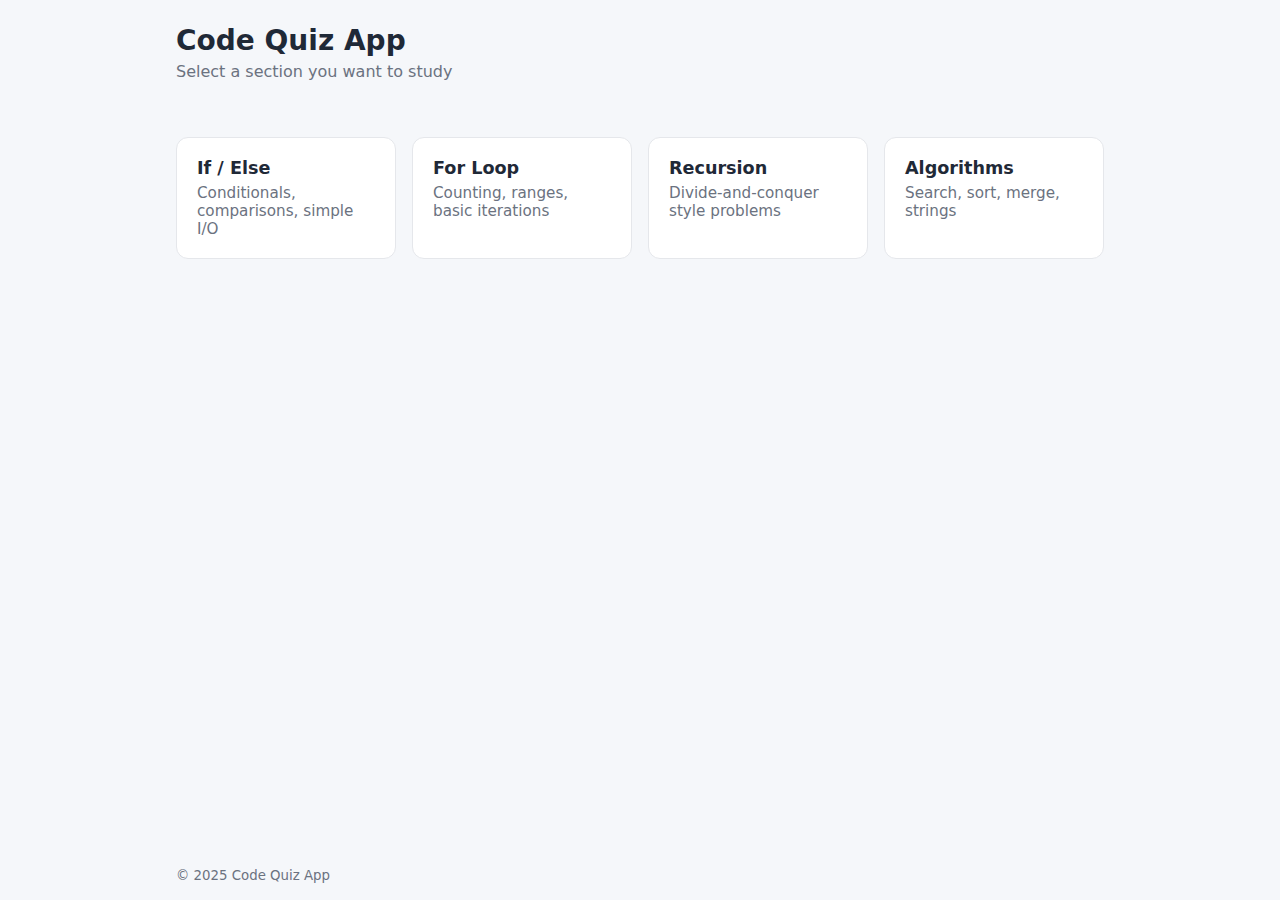
<file: index.html>
<!DOCTYPE html>
<html lang="en">
<head>
  <meta charset="UTF-8" />
  <title>Code Quiz App - Home</title>
  <meta name="viewport" content="width=device-width, initial-scale=1" />
  <link rel="stylesheet" href="style.css" />
</head>
<body class="page page--home">
  <header class="site-header">
    <div class="container">
      <h1 class="site-title">Code Quiz App</h1>
      <p class="site-subtitle">Select a section you want to study</p>
    </div>
  </header>

  <main class="container">
    <section aria-labelledby="sections-heading">
      <h2 id="sections-heading" class="visually-hidden">Sections</h2>
      <div class="section-grid">
        <a class="card" href="quiz.html?section=if_else">
          <h3 class="card__title">If / Else</h3>
          <p class="card__desc">Conditionals, comparisons, simple I/O</p>
        </a>
        <a class="card" href="quiz.html?section=for_loop">
          <h3 class="card__title">For Loop</h3>
          <p class="card__desc">Counting, ranges, basic iterations</p>
        </a>
        <a class="card" href="quiz.html?section=recursion">
          <h3 class="card__title">Recursion</h3>
          <p class="card__desc">Divide-and-conquer style problems</p>
        </a>
        <a class="card" href="quiz.html?section=algorithms">
          <h3 class="card__title">Algorithms</h3>
          <p class="card__desc">Search, sort, merge, strings</p>
        </a>
      </div>
    </section>
  </main>

  <footer class="site-footer">
    <div class="container">
      <small>© 2025 Code Quiz App</small>
    </div>
  </footer>
</body>
</html>
</file>
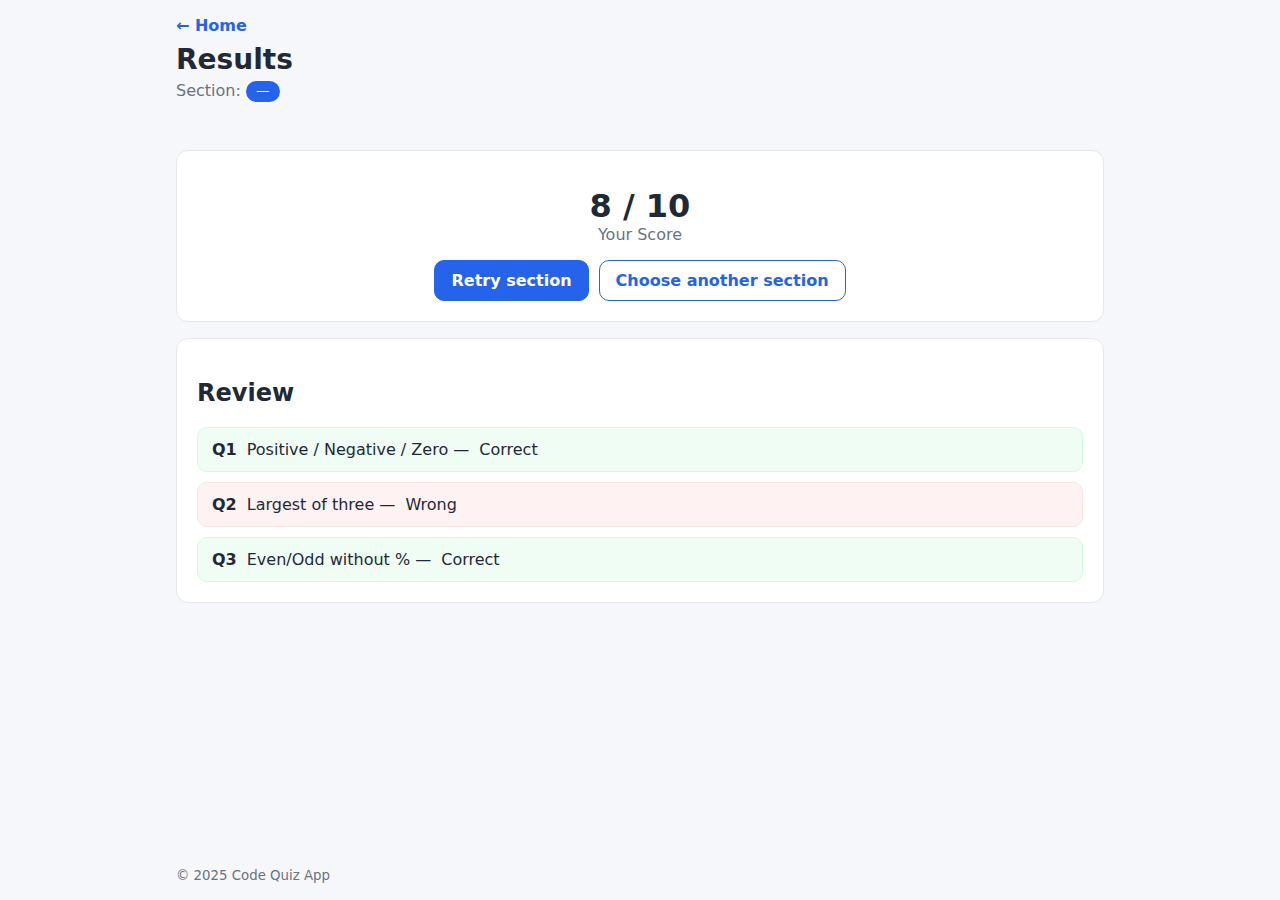
<file: result.html>
<!DOCTYPE html>
<html lang="en">
<head>
  <meta charset="UTF-8" />
  <title>Code Quiz App - Results</title>
  <link rel="stylesheet" href="style.css" />
  <meta name="viewport" content="width=device-width, initial-scale=1" />
</head>
<body class="page page--result">
  <header class="site-header">
    <div class="container">
      <a class="back-link" href="index.html" aria-label="Back to home">← Home</a>
      <h1 class="site-title">Results</h1>
      <p class="site-subtitle">Section: <span class="badge">—</span></p>
    </div>
  </header>

  <main class="container">
    <section class="panel">
      <div class="score">
        <div class="score__number">8 / 10</div>
        <div class="score__label">Your Score</div>
      </div>

      <div class="result-actions">
        <a class="btn" href="quiz.html?section=if_else">Retry section</a>
        <a class="btn btn--ghost" href="index.html">Choose another section</a>
      </div>
    </section>

    <section class="panel">
      <h2>Review</h2>
      <ul class="review-list">
        <li class="review-item review-item--correct">
          <strong>Q1</strong> Positive / Negative / Zero — <span>Correct</span>
        </li>
        <li class="review-item review-item--wrong">
          <strong>Q2</strong> Largest of three — <span>Wrong</span>
        </li>
        <li class="review-item review-item--correct">
          <strong>Q3</strong> Even/Odd without % — <span>Correct</span>
        </li>
        <!-- … add more static items just for layout preview … -->
      </ul>
    </section>
  </main>

  <footer class="site-footer">
    <div class="container">
      <small>© 2025 Code Quiz App</small>
    </div>
  </footer>
</body>
</html>
</file>
<file: style.css>
/* Base theme */
:root{
  --bg: #f5f7fa;
  --card: #ffffff;
  --text: #1f2937;
  --muted: #6b7280;
  --brand: #2563eb;
  --brand-600: #1d4ed8;
  --border: #e5e7eb;
  --ok: #16a34a;
  --bad: #dc2626;
  --soft: #eef2ff;
}

*{ box-sizing: border-box; }
html, body{ height: 100%; }
body{
  margin: 0;
  font-family: system-ui, -apple-system, Segoe UI, Roboto, Helvetica, Arial, "Apple Color Emoji", "Segoe UI Emoji";
  background: var(--bg);
  color: var(--text);
}

/* Layout */
.container{ width: min(100%, 960px); margin: 0 auto; padding: 16px; }
.page{ display: flex; flex-direction: column; min-height: 100vh; }
main.container{ flex: 1 0 auto; }

/* Header / Footer */
.site-title{ margin: 8px 0 4px; font-size: 1.75rem; line-height: 1.2; }
.site-subtitle{ margin: 0; color: var(--muted); }
.back-link{ color: var(--brand); text-decoration: none; font-weight: 600; }
.back-link:hover{ text-decoration: underline; }
.site-footer small{ color: var(--muted); }

/* Home grid */
.section-grid{
  display: grid; grid-template-columns: repeat(auto-fit, minmax(220px, 1fr));
  gap: 16px; margin-top: 24px;
}
.card{
  display: block; padding: 20px; background: var(--card); border: 1px solid var(--border);
  border-radius: 12px; text-decoration: none; color: inherit;
  transition: transform .15s ease, box-shadow .15s ease, border-color .15s ease;
}
.card:hover{
  transform: translateY(-2px);
  border-color: #d1d5db;
  box-shadow: 0 6px 14px rgba(0,0,0,.06);
}
.card__title{ margin: 0 0 6px; font-size: 1.1rem; }
.card__desc{ margin: 0; color: var(--muted); font-size: .95rem; }

/* Panels & utilities */
.panel{
  background: var(--card);
  border: 1px solid var(--border);
  border-radius: 12px;
  padding: 20px;
  margin: 16px 0;
}
.muted{ color: var(--muted); }
.badge{
  display: inline-block;
  padding: 4px 10px;
  border-radius: 999px;
  background: var(--brand);
  color: #fff;
  font-size: .85rem;
  line-height: 1;
}
.badge--soft{
  background: var(--soft);
  color: var(--brand-600);
}

/* Buttons */
.btn{
  display: inline-flex; align-items: center; justify-content: center; gap: 8px;
  padding: 10px 16px; border-radius: 10px; border: 1px solid var(--brand);
  color: #fff; background: var(--brand); text-decoration: none; font-weight: 600;
  transition: filter .15s ease, transform .05s ease;
}
.btn:hover{ filter: brightness(1.05); }
.btn:active{ transform: translateY(1px); }
.btn--ghost{
  background: transparent; color: var(--brand); border-color: var(--brand);
}

/* Quiz page states */
.page--quiz .panel--loading,
.page--quiz .panel--empty,
.page--quiz .panel--quiz{ display: none; }
.page--quiz.is-loading .panel--loading{ display: block; }
.page--quiz.is-empty   .panel--empty{ display: block; }
.page--quiz.is-ready   .panel--quiz{ display: block; }

/* Spinner */
.spinner{
  width: 36px; height: 36px; margin: 8px auto 14px;
  border: 3px solid #e5e7eb; border-top-color: var(--brand);
  border-radius: 50%; animation: spin 0.9s linear infinite;
}
@keyframes spin{ to { transform: rotate(360deg); } }

/* Quiz header */
.quiz-header{ display: grid; grid-template-columns: 1fr; gap: 12px; align-items: center; }
.quiz-header .meta{ display: flex; gap: 8px; align-items: center; }

/* Progress bar */
.progress{
  position: relative; height: 10px; background: #eef2f7;
  border-radius: 999px; overflow: hidden;
}
.progress__bar{
  height: 100%; width: 0%;
  background: linear-gradient(90deg, var(--brand), #60a5fa);
}

/* Question */
.question__title{ margin: 8px 0; font-size: 1.1rem; }
.question__prompt{
  background: #0f172a; color: #e5e7eb; padding: 14px 16px; border-radius: 10px;
  overflow: auto; border: 1px solid #111827;
}
.question__prompt code{
  font-family: ui-monospace, SFMono-Regular, Menlo, Consolas, "Liberation Mono", monospace;
  font-size: .95rem;
}

/* Editor (answer area) */
.editor { margin-top: 16px; }
.editor__title { margin: 0 0 8px; font-size: 1.05rem; }
.editor__input{
  width: 100%;
  background: #0f172a;
  color: #e5e7eb;
  border: 1px solid #111827;
  border-radius: 10px;
  padding: 12px 14px;
  font-family: ui-monospace, SFMono-Regular, Menlo, Consolas, "Liberation Mono", monospace;
  font-size: .95rem;
  outline: none;
  min-height: 220px;
}
.editor__input:focus{ box-shadow: 0 0 0 3px rgba(37,99,235,.25); }
.editor__actions{ display: flex; gap: 10px; flex-wrap: wrap; margin-top: 10px; }

.solution{
  margin-top: 14px;
  background: #0b1220;
  border: 1px solid #0b1020;
  border-radius: 10px;
  padding: 12px 14px;
}
.solution__title{ margin: 0 0 6px; font-size: .95rem; color: var(--muted); }
.solution__code{ margin: 0; color: #e5e7eb; white-space: pre-wrap; }
.is-hidden{ display: none; }

/* Test results (Pyodide run) */
#test-results.pass { border-color:#d1fae5; background:#f0fdf4; }
#test-results.fail { border-color:#fee2e2; background:#fef2f2; }
#test-list { margin: 10px 0 0; padding-left: 20px; }
#test-list li { margin: 6px 0; }
#test-list code {
  background:#0f172a; color:#e5e7eb;
  padding:2px 6px; border-radius:6px;
}

/* Actions */
.actions{
  display: flex; flex-wrap: wrap; gap: 10px; margin-top: 16px;
}

/* Result page */
.score{ display: grid; place-items: center; padding: 16px; }
.score__number{ font-size: 2rem; font-weight: 800; }
.score__label{ color: var(--muted); }
.result-actions{ display: flex; gap: 10px; flex-wrap: wrap; justify-content: center; }

/* Review list */
.review-list{
  list-style: none; padding: 0; margin: 0;
  display: grid; gap: 10px;
}
.review-item{
  padding: 12px 14px; border: 1px solid var(--border);
  border-radius: 10px; display: flex; gap: 10px; align-items: baseline;
}
.review-item--correct{ border-color: #d1fae5; background: #f0fdf4; }
.review-item--wrong{ border-color: #fee2e2; background: #fef2f2; }

/* A11y */
.visually-hidden{
  position: absolute !important;
  width: 1px; height: 1px; margin: -1px; padding: 0; border: 0;
  white-space: nowrap; clip-path: inset(50%); clip: rect(0 0 0 0); overflow: hidden;
}
</file>
